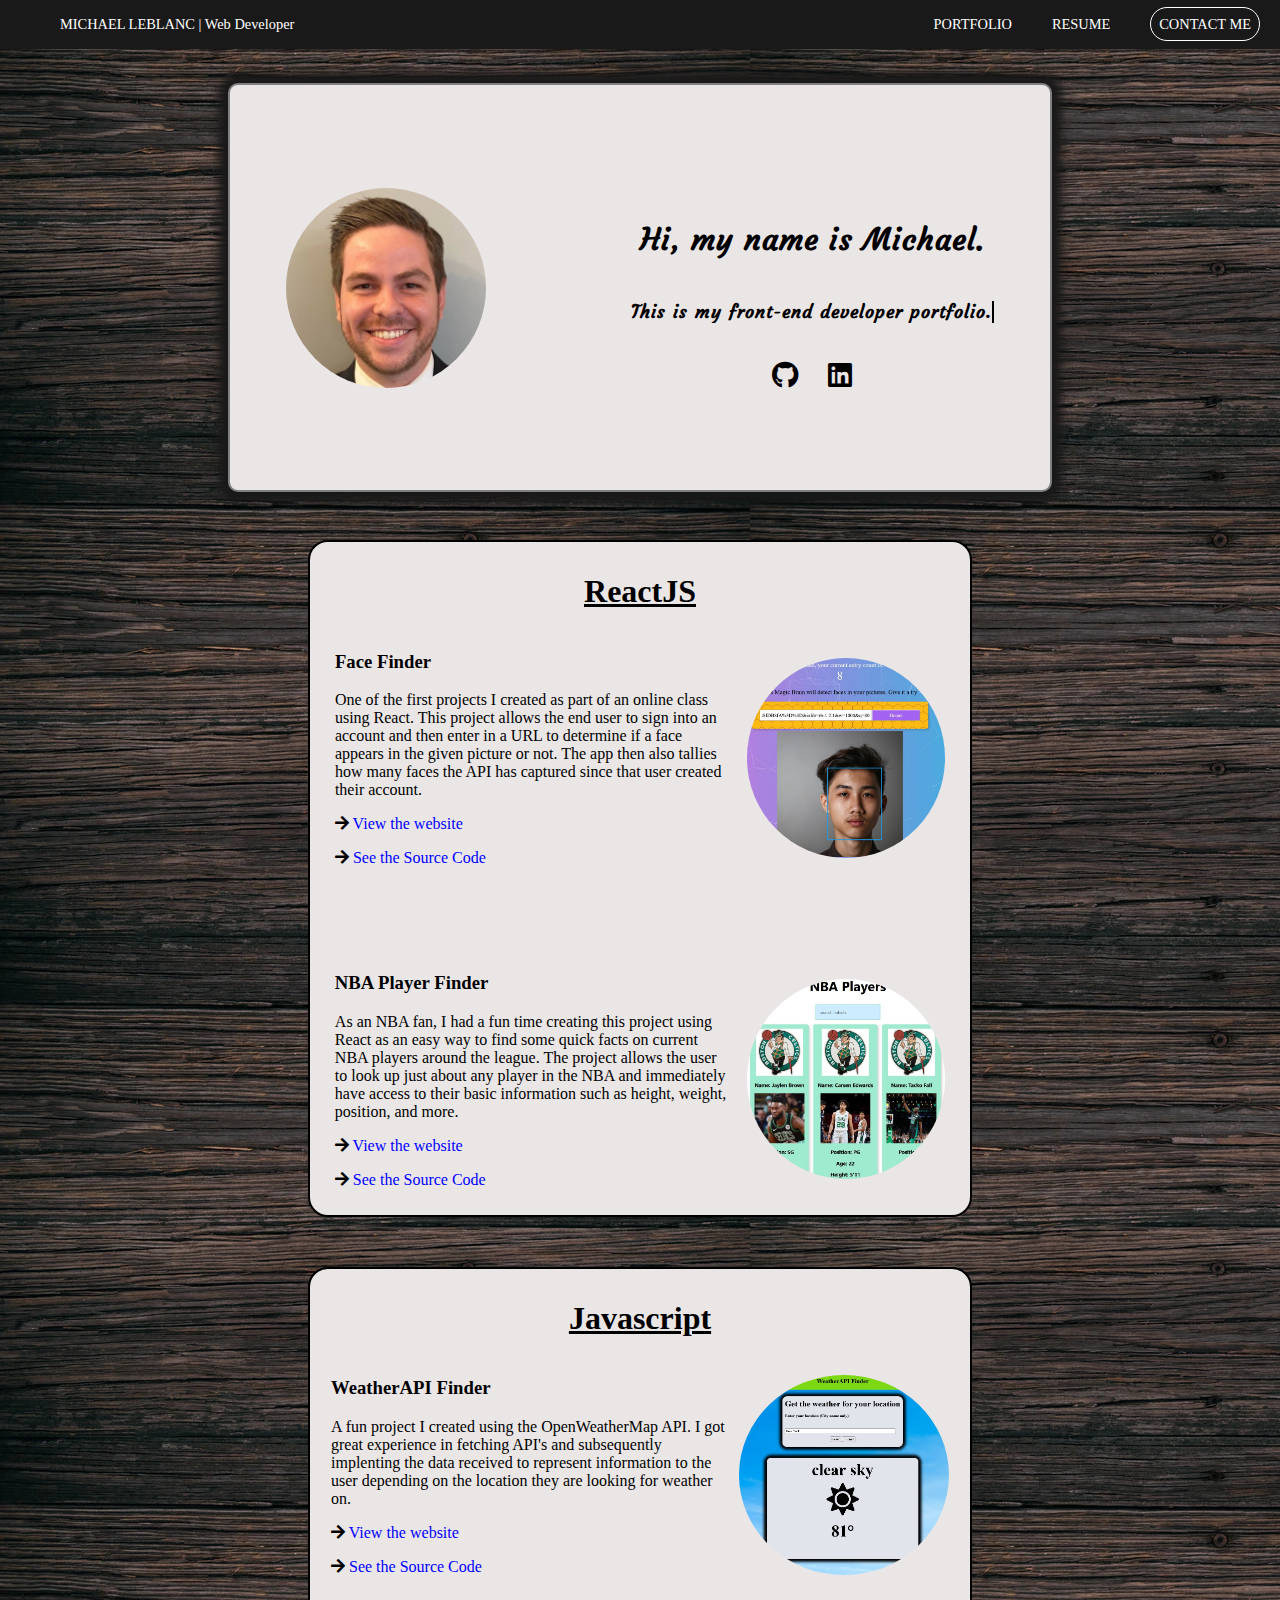
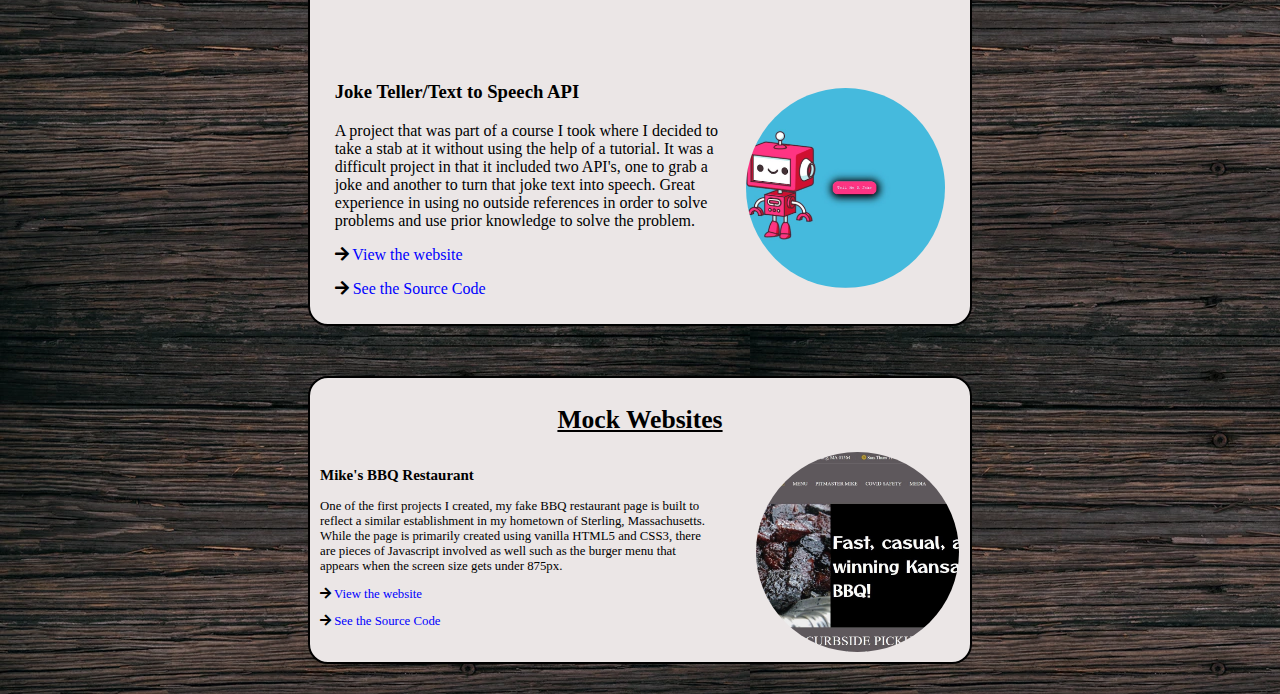
<file: index.html>
<!DOCTYPE html>
<html>
<head>
    <title>Michael T. LeBlanc</title>
    <meta charset="utf-8">
	<meta name="viewport" content="width=device-width, initial-scale=1.0">
    <link rel="icon" type="image/png" sizes="32x32" href="favicon-32x32.png">
    <link rel="stylesheet" href="https://cdnjs.cloudflare.com/ajax/libs/font-awesome/5.15.3/css/all.min.css">
    <link rel="stylesheet" href="style.css">
</head>
<body>

<!-- NAV BAR -->

    <nav class="sticky">
        <ul>
            <li><a href="index.html">MICHAEL LEBLANC | Web Developer</a></li>
            <span class="push">
                <li><a href="#portfolio-start">PORTFOLIO</a></li>
                <li><a href="Resume.docx">RESUME</a></li>
                <li><a href="contactMe.html" class="contactMe">CONTACT ME</a></li>
            </span>
        </ul>
    </nav>

<!-- COVER -->

<div class="cover">
    <div class="cover-content">
        <div class="pic-div"><img class="circular" src="profile-picture.jpg" alt="profile-pic"></div>
        <div class="cover-text">
            <h2>Hi, my name is Michael.</h2>
            <h3>This is my front-end developer portfolio.</h3>
            <h1 class="socials">
                <a href="https://github.com/mleblanc94"><i class="fab fa-github"></i></a>
                <a href="https://www.linkedin.com/in/michael-leblanc-a868869a/"><i class="fab fa-linkedin"></i></a>
            </h1>
        </div>
    </div>
</div>

<!-- PROJECTS -->

<div id="portfolio-start"></div>

    <!-- React Projects Section -->

    <div class="javascript-projects">
        <div class="mock-websites">
        <div class="javascript-projects-header"><h1>ReactJS</h1></div>
        <div class="WeatherAPI-Finder">
            <div class="text-and-links">
                <h3>Face Finder</h3>
                <p>One of the first projects I created as part of an online class using React. This project allows the end user to sign into an account and then 
                    enter in a URL to determine if a face appears in the given picture or not. The app then also tallies how many faces the API has captured since that user
                    created their account.
                </p>
                <p><i class="fas fa-arrow-right"></i><a class="source-links" href="https://smart-brain25.herokuapp.com/"> View the website</a></p>
                <p><i class="fas fa-arrow-right"></i><a class="source-links" href="https://github.com/mleblanc94/smart-brain-api"> See the Source Code</a></p>
            </div>
            <div class="WeatherAPI-Finder-Pic"><img class="circular" src="facePictureFinder.JPG" alt="Face-Finder-Picture"></div>
        </div>

        <!-- NBA Player Finder App -->

        <div class="Joke-Teller">
            <div class="text-and-links">
                <h3>NBA Player Finder</h3>
                <p>As an NBA fan, I had a fun time creating this project using React as an easy way to find some quick facts on current NBA players around the league.
                    The project allows the user to look up just about any player in the NBA and immediately have access to their basic information such as height, weight, position, and more.
                </p>
                <p><i class="fas fa-arrow-right"></i><a class="source-links" href="https://mleblanc94.github.io/basketballplayers/"> View the website</a></p>
                <p><i class="fas fa-arrow-right"></i><a class="source-links" href="https://github.com/mleblanc94/basketballplayers"> See the Source Code</a></p>
            </div>
            <div class="Joke-Teller-Pic"><img class="circular" src="NBAPlayerFinder.JPG" alt="NBA Player Finder"></div>
        </div>
      </div>
    </div>

    <!-- Javascript Websites -->

    <div class="javascript-projects">
        <div class="mock-websites">
        <div class="javascript-projects-header"><h1>Javascript</h1></div>
        <div class="WeatherAPI-Finder">
            <div class="text-and-links">
                <h3>WeatherAPI Finder</h3>
                <p>A fun project I created using the OpenWeatherMap API. I got great experience in fetching API's and subsequently implenting the data received to represent
                    information to the user depending on the location they are looking for weather on.
                </p>
                <p><i class="fas fa-arrow-right"></i><a class="source-links" href="https://mleblanc94.github.io/WeatherAPI-Finder/"> View the website</a></p>
                <p><i class="fas fa-arrow-right"></i><a class="source-links" href="https://github.com/mleblanc94/WeatherAPI-Finder"> See the Source Code</a></p>
            </div>
            <div class="WeatherAPI-Finder-Pic"><img class="circular" src="WeatherAPI-Finder-Pic.JPG" alt="WeatherAPI-Picture"></div>
        </div>
        <div class="Joke-Teller">
            <div class="text-and-links">
                <h3>Joke Teller/Text to Speech API</h3>
                <p>A project that was part of a course I took where I decided to take a stab at it without using the help of a tutorial. It was a difficult project in that it included two API's, one to grab a joke and another 
                    to turn that joke text into speech. Great experience in using no outside references in order to solve problems and use prior knowledge
                    to solve the problem.
                </p>
                <p><i class="fas fa-arrow-right"></i><a class="source-links" href="https://mleblanc94.github.io/Joke-Teller/"> View the website</a></p>
                <p><i class="fas fa-arrow-right"></i><a class="source-links" href="https://github.com/mleblanc94/Joke-Teller"> See the Source Code</a></p>
            </div>
            <div class="Joke-Teller-Pic"><img class="circular" src="joke-teller-pic.JPG" alt="WeatherAPI-Picture"></div>
        </div>
      </div>
    </div>

    <!-- Mock Websites -->

<div id="portfolio-div"></div>
<div class="final" id="mock-projects-body">
    <div class="mock-websites">
        <div class="mock-website-header"><h1>Mock Websites</h1></div>
            <div class="Mikes-BBQ-Restaurant">
                <div class="text-and-links">
                    <h3>Mike's BBQ Restaurant</h3>
                    <p>One of the first projects I created, my fake BBQ restaurant page is built to reflect
                    a similar establishment in my hometown of Sterling, Massachusetts. While the page is primarily created using vanilla HTML5 and CSS3,
                    there are pieces of Javascript involved as well such as the burger menu that appears when the screen size gets under 875px.</p>
                    <p><i class="fas fa-arrow-right"></i><a class="source-links" href="https://mleblanc94.github.io/Leblanc-BBQ/"> View the website</a></p>
                    <p><i class="fas fa-arrow-right"></i><a class="source-links" href="https://github.com/mleblanc94/Leblanc-BBQ"> See the Source Code</a></p>
                </div>
                <div class="Mikes-BBQ-Pic"><img class="circular" src="MikesBBQRestaurant-Pic.JPG" alt="Mikes BBQ Restuarant image"></div>
            </div>
    </div>
    </div>
</body>
</html>
</file>
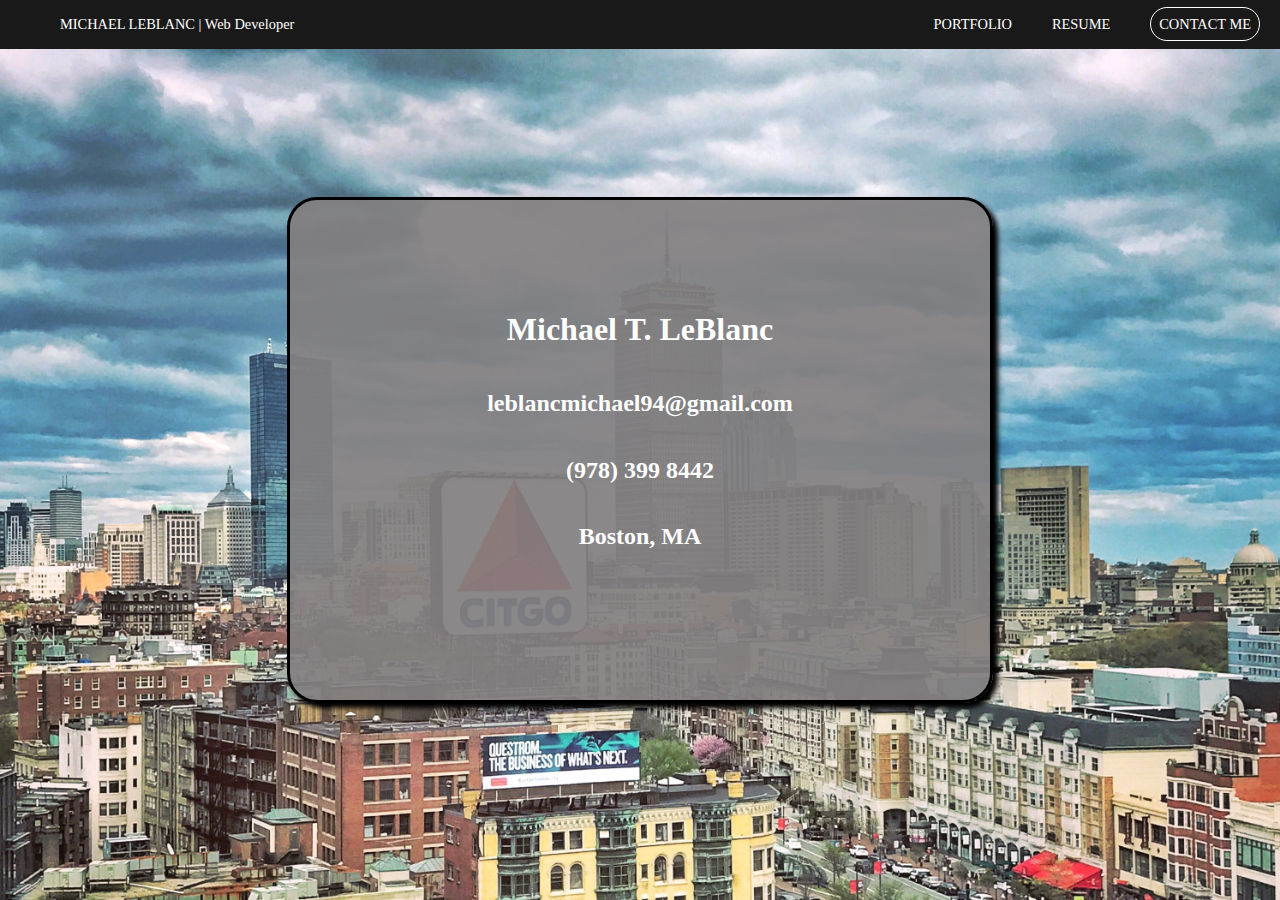
<file: contactMe.html>
<!DOCTYPE html>
<html>
    <head>
        <meta charset="UTF-8">
        <meta name="viewport" content="width=device-width, initial-scale=1.0">
        <title>Contact me</title>
        <link rel="icon" type="image/png" sizes="32x32" href="/favicon-32x32.png">
        <link rel="stylesheet" href="style2.css">
    </head>
    <body>
    <!-- NAV BAR -->

    <nav class="sticky">
        <ul>
            <li><a href="index.html">MICHAEL LEBLANC | Web Developer</a></li>
            <span class="push">
                <li><a href="index.html#portfolio-start">PORTFOLIO</a></li>
                <li><a href="">RESUME</a></li>
                <li><a href="contactMe.html" class="contactMe">CONTACT ME</a></li>
            </span>
        </ul>
    </nav>

    <!-- Main Body -->
        <div class="contact-me-div">
            <h1>Michael T. LeBlanc</h1>
            <h2>leblancmichael94@gmail.com</h2>
            <h2>(978) 399 8442</h2>
            <h2>Boston, MA</h2>
            <h2></h2>
        </div>
    </body>
</html>
</file>
<file: style.css>
/* FONTS */
@import url('https://fonts.googleapis.com/css2?family=Courgette&family=Fredoka+One&display=swap');

/* GENERAL BODY ADJUSTMENTS */

body {
    margin: 0;
    background: url(background_2.webp);
}

/* NAV */

nav {
    background-color: #1a1919;
    display: flex;
    align-items: center;
}

ul {
    display: flex;
    color: white;
    list-style: none;
    width: 100%;
}

.push {
    display: flex;
    margin-left: auto;
}

li {
    margin: 0px 20px;
    color: white;
    font-size: .9em;
}

a {
    text-decoration: none;
    color: white;
}

.contactMe {
    border: 1px solid white;
    padding: 8px;
    border-radius: 20px;
}

.contactMe:hover {
    background: white;
    color: #1a1919;
}

.sticky {
    position: fixed;
    top: 0;
    width: 100%;
}

/* COVER */

.cover {
    width: 100%;
    height: 45vh;
    display: flex;
    justify-content: center;
    align-items: center;
    margin-top: 85px;
}

.cover-content {
    height: 100%;
    width: 64%;
    display: flex;
    justify-content: space-between;
    border: 2px gray solid;
    border-radius: 10px;
    box-shadow: 0 0 10px 10px #1a1919;
    background: #ebe6e6;
}

.pic-div {
    width: 38%;
    display: flex;
    justify-content: center;
    align-items: center;
}

.cover-text {
    width: 58%;
    display: flex;
    flex-direction: column;
    justify-content: center;
    align-items: center;
    font-family: 'Courgette', cursive;
    letter-spacing: 1px;
    margin-top: 30px;
}

.cover-text h2 {
    font-size: 1.9rem;
}

.cover-text h3 {
    overflow: hidden;
    border-right: .15em solid black;
    white-space: nowrap;
    margin: 5 auto;
    font-size: 1.1rem;
    animation: 
    typing 3.5s steps(40, end),
    blink-caret .75s step-end infinite;
}

/* Typing Effect */
@keyframes typing {
    from { width: 0 }
    to { width: 53% }
}

/* Typewriter cursor effect */
@keyframes blink-caret {
    from, to { border-color: transparent }
    50% { border-color: black; }
}

.circular {
    border-radius: 50%;
    width: auto;
    height: 210px;
}

.socials i {
    margin: 0px 10px;
}

.socials a {
    color: black;
}

.fa-github:hover {
    color: #7DBBE6;
}

.fa-linkedin:hover {
    color: #0e76a8;
}


/* MOCK PROJECTS */

#mock-projects-body {
    width: 100%;
    display: flex;
    justify-content: center;
    align-items: center;
    margin-top: 50px;
}

.mock-websites {
    width: 50%;
    padding: 10px;
    border: 2px black solid;
    border-radius: 20px;
    background: #ebe6e6;
}

.mock-website-header {
    display: flex;
    justify-content: center;
    align-items: center;
    text-decoration: underline;
}

.Mikes-BBQ-Restaurant {
    display: flex;
    justify-content: space-between;
}

.text-and-links {
    width: 62%;
}

.Mikes-BBQ-Pic {
    width: 32%;
    display: flex;
    justify-content: center;
    align-items: center;
}

.source-links {
    color: blue;
}

/* JAVASCRIPT PROJECTS */
/* Weather API Finder */

.javascript-projects {
    width: 100%;
    display: flex;
    justify-content: center;
    align-items: center;
    margin-top: 50px;
}

.javascript-projects-header {
    display: flex;
    justify-content: center;
    align-items: center;
    text-decoration: underline;
}

.WeatherAPI-Finder {
    display: flex;
    justify-content: space-evenly;
}

.WeatherAPI-Finder-Pic {
    display: flex;
    justify-content: center;
    align-items: center;
}

/* Joke Teller */

.Joke-Teller {
    display: flex;
    justify-content: space-evenly;
    margin-top: 70px;
}

.Joke-Teller-Pic {
    display: flex;
    justify-content: center;
    align-items: center;
}

/* MEDIA QUERIES */

@media screen and (max-width: 1630px){
    @keyframes typing {
        from { width: 0 }
        to { width: 64% }
    }
}

@media screen and (max-width: 1480px){
    .circular {
        height: 200px;
    }

    .cover-text {
        font-size: .85rem;
    }

    .cover {
        height: 45vh;
    }

    #mock-projects-body {
        font-size: .8rem;;
    }

    @keyframes typing {
        from { width: 0 }
        to { width: 75% }
    }

}

@media screen and (max-width: 1230px){
    .circular {
        height: 150px;
    }

    .cover {
        height: 40vh;
    }

    .cover-text h3 {
        font-size: 1rem;
    }

    .cover-text h2 {
        font-size: 1.5rem;
    }

    @keyframes typing {
        from { width: 0 }
        to { width: 78% }
    }
}

@media screen and (max-width: 1130px){
    .cover-content {
        width: 60%;
    }

    .cover-text h3 {
        font-size: .8rem;
    }

    .cover-text h2 {
        font-size: 1.1rem;
    }

    @keyframes typing {
        from { width: 0 }
        to { width: 74% }
    }
}

@media screen and (max-width: 950px){
    .cover-text h3 {
        font-size: .73rem;
    }

    .cover-text h2 {
        font-size: 1rem;
    }

    @keyframes typing {
        from { width: 0 }
        to { width: 79% }
    }
}

@media screen and (max-width: 850px){
    .circular {
        height: 120px;
    }

    .cover {
        height: 35vh;
    }

    .cover-text h3 {
        font-size: .61rem;
    }

    .cover-text h2 {
        font-size: .81rem;
    }

    @keyframes typing {
        from { width: 0 }
        to { width: 76% }
    }

    .contactMe {
        padding: 2px;
        font-size: .6rem;
    }

    ul li {
        font-size: .6rem;
        margin: 0px 4px;
    }

    #mock-projects-body {
        font-size: .65rem;;
    }
}

@media screen and (max-width: 685px){
    .circular {
        height: 95px;
    }

    .cover {
        height: 35vh;
    }

    .cover-text h3 {
        font-size: .5rem;
    }

    .cover-text h2 {
        font-size: .65rem;
    }

    @keyframes typing {
        from { width: 0 }
        to { width: 80% }
    }

    ul li {
        font-size: .4rem;
        margin: 0px 3px;
    }

    .contactMe {
        padding: 2px;
        font-size: .4rem;
    }
}

@media screen and (max-width: 605px){
.cover-text h3 {
    font-size: .5rem;
}

.cover-text h2 {
    font-size: .65rem;
}

@keyframes typing {
    from { width: 0 }
    to { width: 92% }
}
}

@media screen and (max-width: 565px){
    .circular {
        height: 75px;
    }

    .cover-text h3 {
        font-size: .35rem;
    }

    .cover-text h2 {
        font-size: .60rem;
    }

    @keyframes typing {
        from { width: 0 }
        to { width: 78% }
    }
}

@media screen and (max-width: 465px){
    .cover-content {
        width: 65%;
    }
    
    .cover-text h3 {
        font-size: .25rem;
    }

    .cover-text h2 {
        font-size: .48rem;
    }

    @keyframes typing {
        from { width: 0 }
        to { width: 65% }
    }
}

@media screen and (max-width: 400px){
    .cover-content {
        width: 85%;
    }
    
    .cover-text h3 {
        font-size: .15rem;
        white-space: wrap;
    }

    .cover-text h2 {
        font-size: .48rem;
    }

    @keyframes typing {
        from { width: 0 }
        to { width: 48% }
    }
}

    .final {
        margin-bottom: 30px;
    }
</file>
<file: style2.css>
body {
    height: 100vh;
    margin: 0;
    display: flex;
    justify-content: center;
    align-items: center;
    background: url(bostonSkyline.webp) no-repeat;
    background-size: cover;
}

.contact-me-div {
    width: 700px;
    height: 500px;
    background: rgba(130, 127, 128, .93);
    border: 3px solid black;
    border-radius: 30px;
    color: white;
    box-shadow: 5px 5px 5px black;
    display: flex;
    flex-direction: column;
    align-items: center;
    justify-content: center;
}

/* NAV */

nav {
    background-color: #1a1919;
    display: flex;
    align-items: center;
}

ul {
    display: flex;
    color: white;
    list-style: none;
    width: 100%;
}

.push {
    display: flex;
    margin-left: auto;
}

li {
    margin: 0px 20px;
    color: white;
    font-size: .9em;
}

a {
    text-decoration: none;
    color: white;
}

.contactMe {
    border: 1px solid white;
    padding: 8px;
    border-radius: 20px;
}

.sticky {
    position: fixed;
    top: 0;
    width: 100%;
}

/* MEDIA QUERIES */

@media screen and (max-width: 800px){
    .contact-me-div {
    width: 400px;
    height: 200px;
    font-size: .7rem;
    }
}

@media screen and (max-width: 850px){
    .contactMe {
        padding: 2px;
        font-size: .7rem;
    }

    ul li {
        font-size: .6rem;
        margin: 0px 4px;
    }

    #mock-projects-body {
        font-size: .65rem;;
    }
}
</file>
